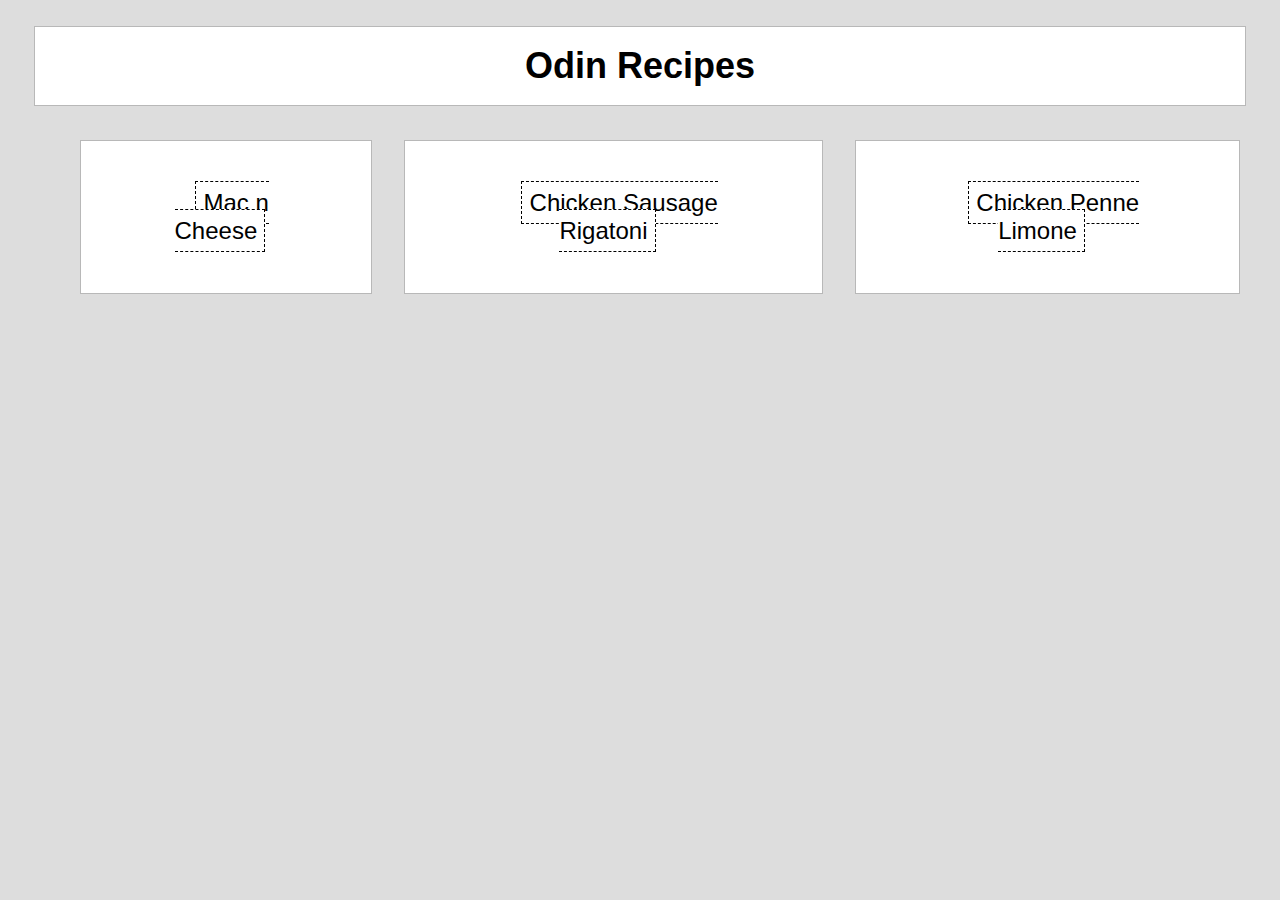
<file: index.html>
<!DOCTYPE html>
<html lang="en">
    <head>
        <meta charset="UTF-8">
        <title>Odin Recipes</title>
        <link rel="stylesheet" href="style.css">
    </head>
    <body>
        <h1>Odin Recipes</h1>
        <ul>
            <li><a href="recipes/macncheese.html">Mac n Cheese</a></li>
            <li><a href="recipes/Chicken-Sausage-Rigatoni.html">Chicken Sausage Rigatoni</a></li>
            <li><a href="recipes/Chicken-Penne-Limone.html">Chicken Penne Limone</a></li>
        </ul>
    </body>
    
</html>
</file>
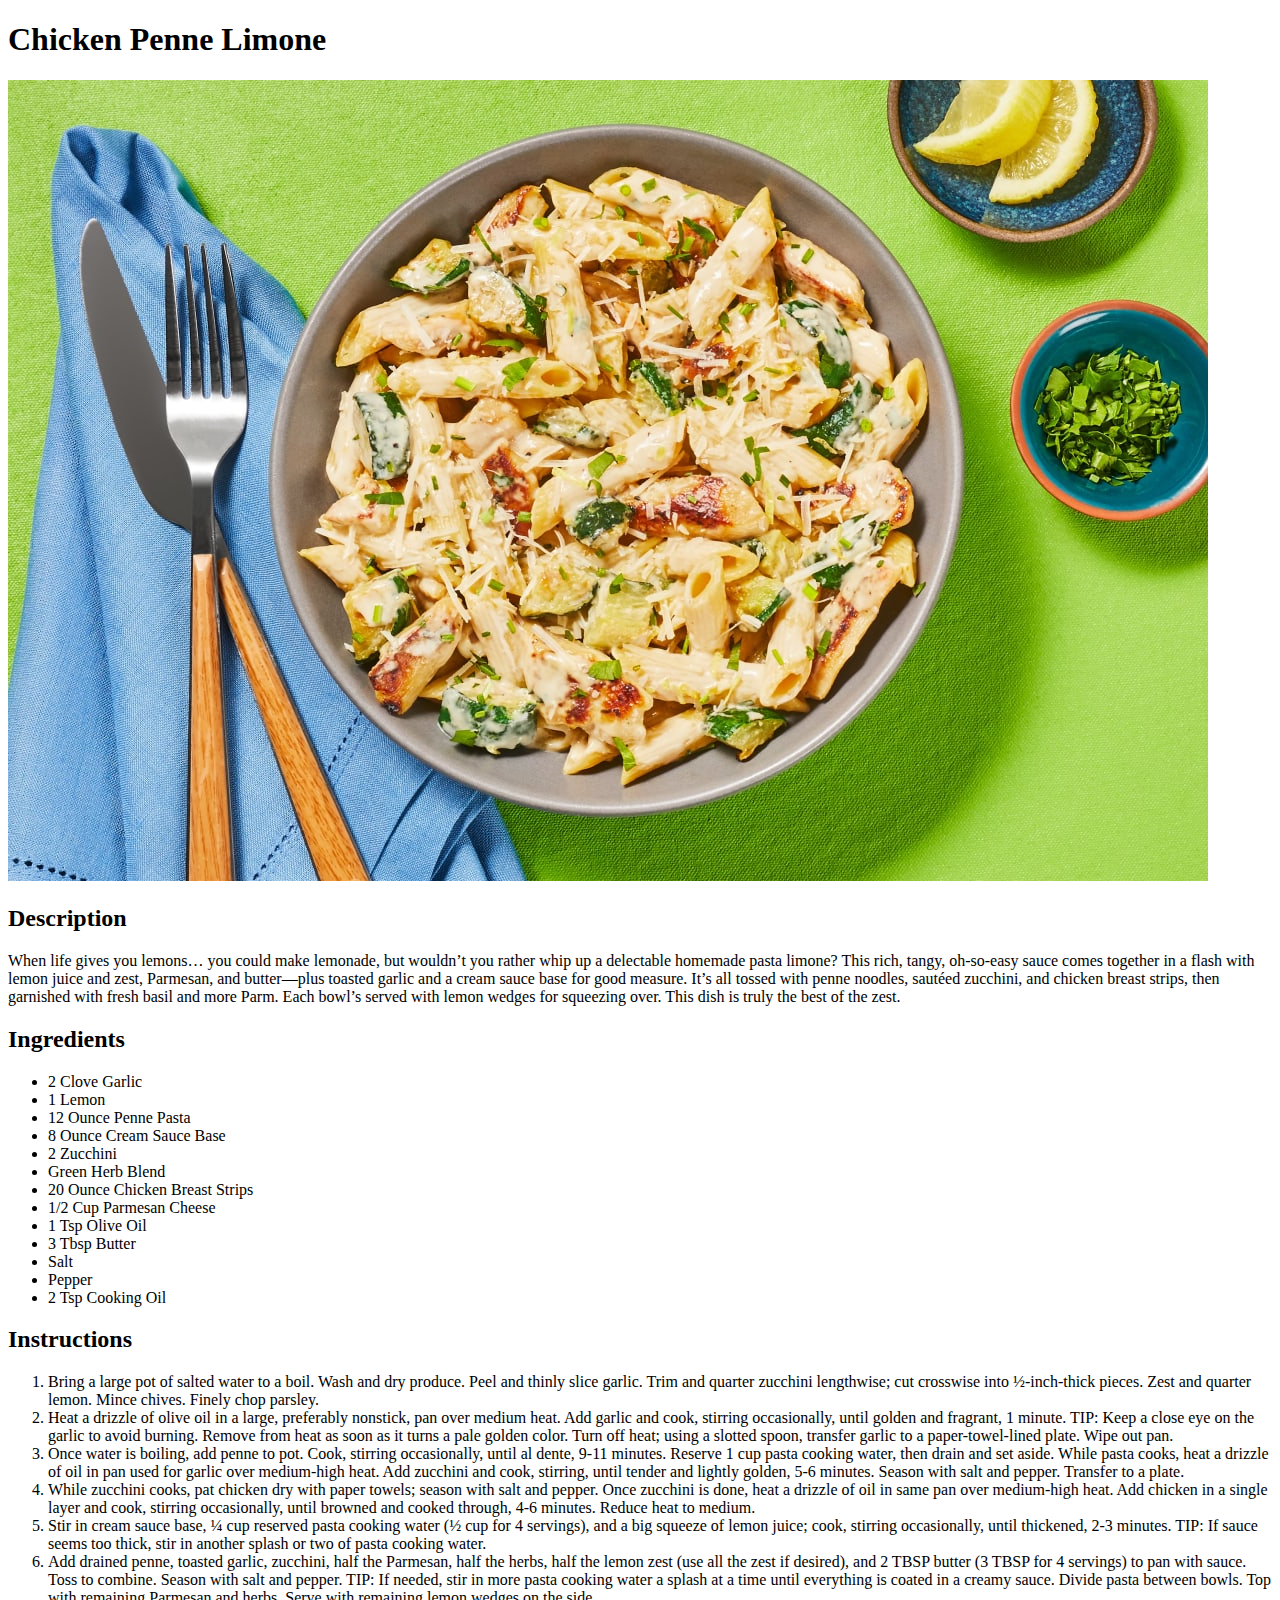
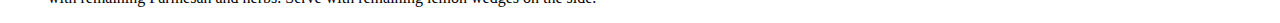
<file: recipes/Chicken-Penne-Limone.html>
<!DOCTYPE html>
<html lang="en">
    <head>
        <meta charset="utf-8" />
        <title>Chicken Penne Limone</title>
    </head>
    <body>
        <h1>Chicken Penne Limone</h1>
        <img src="/images/penne.jpg" alt="Chicken Penne Limone" />
        <h2>Description</h2>
        <p> When life gives you lemons… you could make lemonade, but wouldn’t you rather whip up a delectable homemade pasta limone? 
            This rich, tangy, oh-so-easy sauce comes together in a flash with lemon juice and zest, Parmesan, and butter—plus toasted 
            garlic and a cream sauce base for good measure. It’s all tossed with penne noodles, sautéed zucchini, and chicken breast 
            strips, then garnished with fresh basil and more Parm. Each bowl’s served with lemon wedges for squeezing over. This dish 
            is truly the best of the zest.
        </p>
        <h2>Ingredients</h2>
        <ul>
            <li>2 Clove Garlic</li>
            <li>1 Lemon</li>
            <li>12 Ounce Penne Pasta</li>
            <li>8 Ounce Cream Sauce Base</li>
            <li>2 Zucchini</li>
            <li>Green Herb Blend</li>
            <li>20 Ounce Chicken Breast Strips</li>
            <li>1/2 Cup Parmesan Cheese</li>
            <li>1 Tsp Olive Oil</li>
            <li>3 Tbsp Butter</li>
            <li>Salt</li>
            <li>Pepper</li>
            <li>2 Tsp Cooking Oil</li>
        </ul>
        <h2>Instructions</h2>
        <ol>
            <li>Bring a large pot of salted water to a boil. Wash and dry produce.
                Peel and thinly slice garlic. Trim and quarter zucchini lengthwise; cut crosswise into ½-inch-thick pieces. 
                Zest and quarter lemon. Mince chives. Finely chop parsley.
            </li>
            <li>
                Heat a drizzle of olive oil in a large, preferably nonstick, pan over medium heat. 
                Add garlic and cook, stirring occasionally, until golden and fragrant, 1 minute. 
                TIP: Keep a close eye on the garlic to avoid burning. Remove from heat as soon as it turns a pale golden color. 
                Turn off heat; using a slotted spoon, transfer garlic to a paper-towel-lined plate. Wipe out pan.
            </li>
            <li>
                Once water is boiling, add penne to pot. Cook, stirring occasionally, until al dente, 9-11 minutes.
                Reserve 1 cup pasta cooking water, then drain and set aside.
                While pasta cooks, heat a drizzle of oil in pan used for garlic over medium-high heat. 
                Add zucchini and cook, stirring, until tender and lightly golden, 5-6 minutes. Season with salt and pepper.
                Transfer to a plate.
            </li>
            <li>
                While zucchini cooks, pat chicken dry with paper towels; season with salt and pepper.
                Once zucchini is done, heat a drizzle of oil in same pan over medium-high heat. 
                Add chicken in a single layer and cook, stirring occasionally, until browned and cooked through, 4-6 minutes. 
                Reduce heat to medium.
            </li>
            <li>
                Stir in cream sauce base, ¼ cup reserved pasta cooking water (½ cup for 4 servings), and a big squeeze of lemon juice; 
                cook, stirring occasionally, until thickened, 2-3 minutes. 
                TIP: If sauce seems too thick, stir in another splash or two of pasta cooking water.
            </li>
            <li>
                Add drained penne, toasted garlic, zucchini, half the Parmesan, half the herbs, half the 
                lemon zest (use all the zest if desired), and 2 TBSP butter (3 TBSP for 4 servings) to pan with sauce. 
                Toss to combine. Season with salt and pepper. TIP: If needed, stir in more pasta cooking water a splash at a 
                time until everything is coated in a creamy sauce. 
                Divide pasta between bowls. Top with remaining Parmesan and herbs. Serve with remaining lemon wedges on the side.
            </li>
        </ol>
    </body>

</html>
</file>
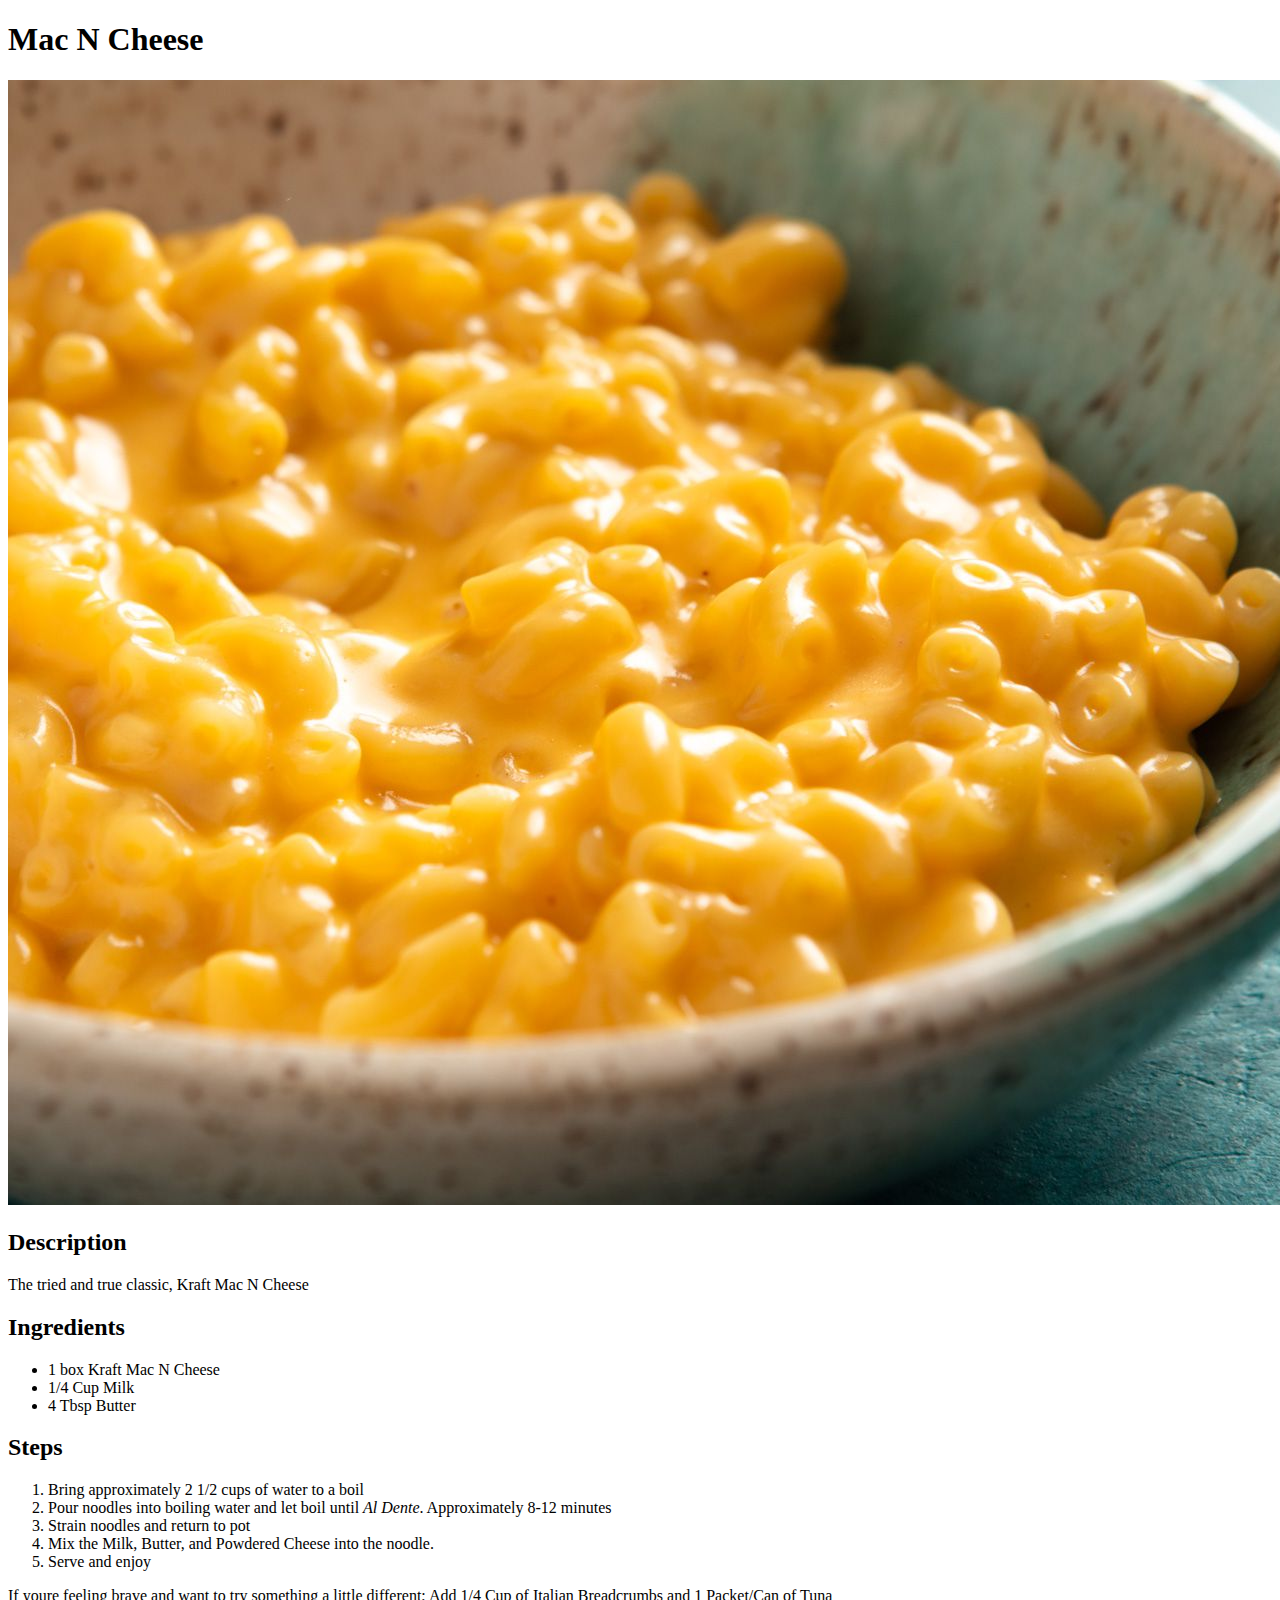
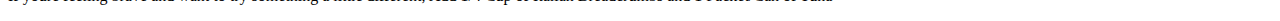
<file: recipes/macncheese.html>
<!DOCTYPE html>
<html lang="en">
<head>
    <meta charset="UTF-8">
    <title>Mac N Cheese</title>
</head>
<body>
    <h1>Mac N Cheese</h1>
    <img src="/images/mac.jpg" alt="mac n cheese">
    <h2>Description</h2>
    <p>The tried and true classic, Kraft Mac N Cheese</p>
    <h2>Ingredients</h2>
    <ul>
        <li>1 box Kraft Mac N Cheese</li>
        <li>1/4 Cup Milk</li>
        <li>4 Tbsp Butter</li>
    </ul>
    <h2>Steps</h2>
    <ol>
        <li>Bring approximately 2 1/2 cups of water to a boil</li>
        <li>Pour noodles into boiling water and let boil until <em>Al Dente</em>. Approximately 8-12 minutes </li>
        <li>Strain noodles and return to pot</li>
        <li>Mix the Milk, Butter, and Powdered Cheese into the noodle.</li>
        <li>Serve and enjoy</li>
    </ol>
    <p>If youre feeling brave and want to try something a little different; Add 1/4 Cup of Italian Breadcrumbs and 1 Packet/Can of Tuna</p>
</body>
</html>
</file>
<file: style.css>
* {
    background-color: rgb(221, 221, 221);
    margin: .5em;
}

a {
    text-decoration: none;
    color: black;
    background-color: white;
    font-family: 'Gill Sans', 'Gill Sans MT', Calibri, 'Trebuchet MS', sans-serif;
    font-size: 24px;
    border: 1px dashed black;
    padding: .3em;
    font-weight: 500;
}

h1 {
    font-size: 36px;
    border: 1px solid rgb(184, 184, 184);
    text-align: center;
    padding: .5em;
    background-color: white;
    font-family: 'Franklin Gothic Medium', 'Arial Narrow', Arial, sans-serif;
    font-weight: 900;
}

ul {
    display: flex;
    justify-content: center;
}

li {
    list-style: none;
    border: 1px solid rgb(184, 184, 184);
    background-color: white;
    text-align: center;
    padding: 3em;
    margin: 1em;
}
</file>
